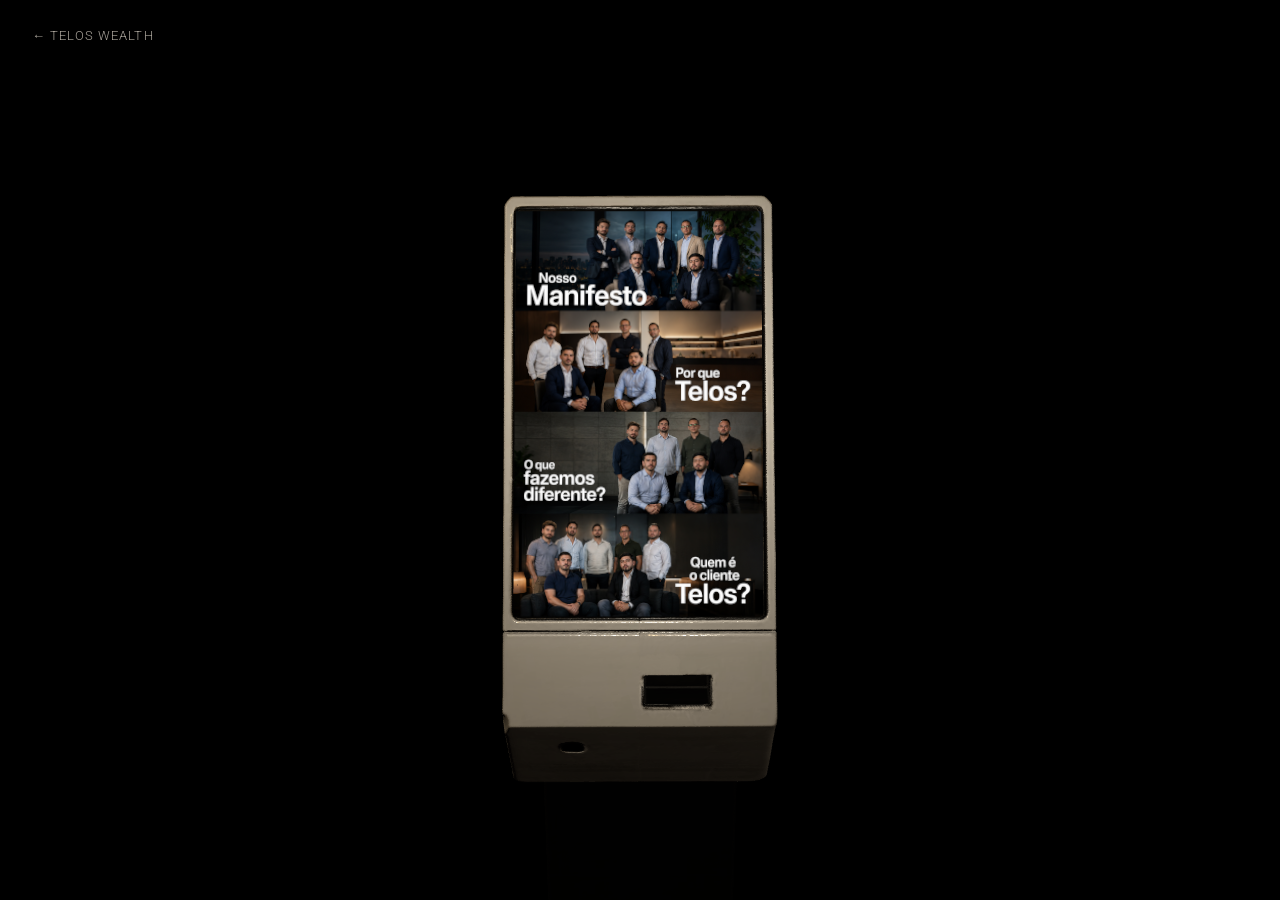
<file: cinema.html>
<!DOCTYPE html>
<html lang="pt-BR">
<head>
  <meta charset="UTF-8">
  <meta name="viewport" content="width=device-width, initial-scale=1">
  <title>TELOSCINE | Telos Wealth</title>
  <meta name="description" content="TELOSCINE — a sala de vídeos da Telos Wealth.">
  <link rel="preconnect" href="https://fonts.googleapis.com">
  <link rel="preconnect" href="https://fonts.gstatic.com" crossorigin>
  <link href="https://fonts.googleapis.com/css2?family=Roboto:wght@300;400;600&family=Ibarra+Real+Nova:ital,wght@0,400;1,400&display=swap" rel="stylesheet">
  <link rel="stylesheet" href="cinema.css">
  <script type="importmap">
  {"imports": {
    "three": "./vendor/three/build/three.module.js",
    "three/addons/": "./vendor/three/examples/jsm/"
  }}
  </script>
</head>
<body>

<a href="./index.html" class="cinema-back" id="cinema-back">← Telos Wealth</a>

<!-- shared canvas — hosts the 3D lobby first, then the 3D theater after a
     ticket is bought (same renderer, one scene swapped for the other) -->
<div id="cinema-canvas"></div>

<script type="module" src="cinema.js?v=440"></script>

</body>
</html>
</file>
<file: cinema.css>
*, *::before, *::after { box-sizing: border-box; margin: 0; padding: 0; }

:root {
  --cinema-black: #080606;
  --cinema-red: #6e0f1a;
  --cinema-red-deep: #3d0810;
  --cinema-brass: #c9a15a;
  --cinema-cream: #ece4d8;
}

html, body {
  width: 100%;
  height: 100%;
  overflow: hidden;
  background: var(--cinema-black);
  color: var(--cinema-cream);
  font-family: 'Roboto', sans-serif;
  font-weight: 300;
}

#cinema-canvas {
  position: fixed;
  inset: 0;
  z-index: 1;
  cursor: grab;
}
#cinema-canvas:active { cursor: grabbing; }
#cinema-canvas canvas { display: block; width: 100%; height: 100%; }

.cinema-hidden { display: none !important; }

.cinema-back {
  position: fixed;
  top: 28px;
  left: 32px;
  z-index: 10;
  color: var(--cinema-cream);
  text-decoration: none;
  font-size: 13px;
  letter-spacing: 0.08em;
  text-transform: uppercase;
  opacity: 0.7;
  transition: opacity 0.2s ease;
}
.cinema-back:hover { opacity: 1; color: var(--cinema-brass); }

@media (max-width: 640px) {
  .cinema-back { top: 18px; left: 18px; font-size: 11px; }
}
</file>
